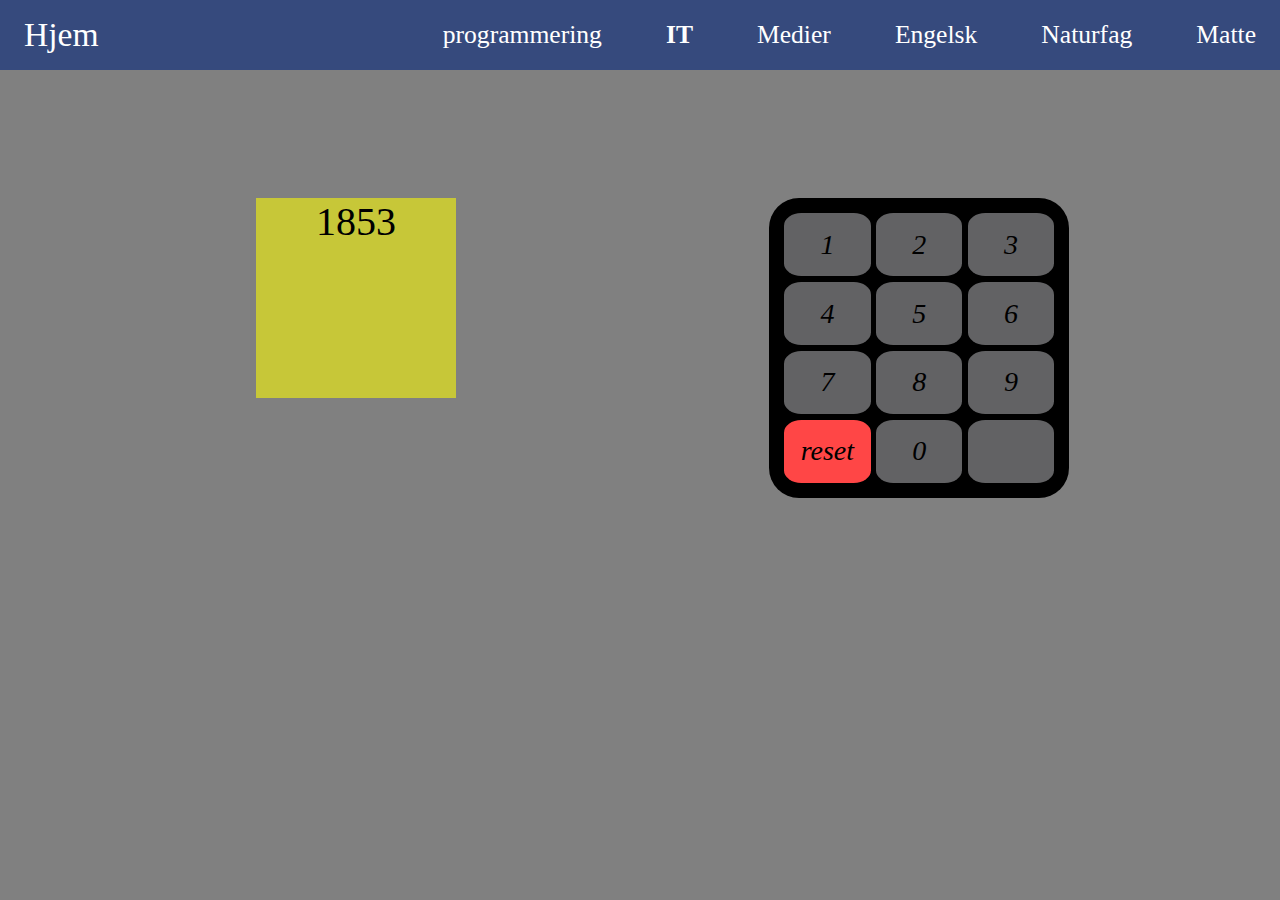
<file: IT/IT.html>
<!DOCTYPE html>
<html lang="en">
<head>
    <meta charset="UTF-8">
    <meta http-equiv="X-UA-Compatible" content="IE=edge">
    <meta name="viewport" content="width=device-width, initial-scale=1.0">
    <title>IT</title>
    <link rel="stylesheet" href="../navbarStyles.css">
    <link rel="stylesheet" href="IT.css">

    <!--google icons-->
    <link href="https://fonts.googleapis.com/icon?family=Material+Icons" rel="stylesheet">
</head>
<body>

       <!--navbar-->

    <!--https://dev.to/devggaurav/let-s-build-a-responsive-navbar-and-hamburger-menu-using-html-css-and-javascript-4gci-->
    <header class="header">
        <nav class="navbar">
            <a href="../index.html" class="nav-logo">Hjem</a>
            <ul class="nav-menu">
                <li class="nav-item">
                    <a href="../Programmering/Programmering.html" class="nav-link">programmering</a>
                </li>
                <li class="nav-item">
                    <a href="IT.html" class="nav-link bold">IT</a>
                </li>
                <li class="nav-item">
                    <a href="../Medier/Medier.html" class="nav-link">Medier</a>
                </li>
                <li class="nav-item">
                    <a href="../Engelsk/Engelsk.html" class="nav-link">Engelsk</a>
                </li>
                <li class="nav-item">
                    <a href="../Naturfag/Naturfag.html" class="nav-link">Naturfag</a>
                </li>
                <li class="nav-item">
                    <a href="../Matte/Matte.html" class="nav-link">Matte</a>
                </li>
            </ul>
            <div class="hamburger">
                <span class="bar"></span>
                <span class="bar"></span>
                <span class="bar"></span>
            </div>
        </nav>
</header>
     <!--navbar end-->
<div class="everything">

    <div class="note">
        <p>1853</p>
    </div>

    <div class="button-grid"> 
        <button class="padlock" value="1" id="button1" onclick="rememberNumbers(this.value)"> 
            <p>1</p>
        </button>
        <button class="padlock" value="2" id="button2" onclick="rememberNumbers(this.value)"> 
            <p>2</p>
        </button>
        <button class="padlock" value="3" id="button3" onclick="rememberNumbers(this.value)"> 
            <p>3</p>
        </button>
        <button class="padlock" value="4" id="button4" onclick="rememberNumbers(this.value)"> 
            <p>4</p>
        </button>
        <button class="padlock" value="5" id="button5" onclick="rememberNumbers(this.value)"> 
            <p>5</p>
        </button>
        <button class="padlock" value="6" id="button6" onclick="rememberNumbers(this.value)"> 
            <p>6</p>
        </button>
        <button class="padlock" value="7" id="button7" onclick="rememberNumbers(this.value)"> 
            <p>7</p>
        </button>
        <button class="padlock" value="8" id="button8" onclick="rememberNumbers(this.value)"> 
            <p>8</p>
        </button>
        <button class="padlock" value="9" id="button9" onclick="rememberNumbers(this.value)"> 
            <p>9</p>
        </button>
        <button class="padlock" id="resetButton" onclick="reset()"> 
            <p>reset</p>
        </button>
        <button class="padlock" value="0" id="button0" onclick="rememberNumbers(this.value)"> 
            <p>0</p>
        </button>
        <div button class="imposter" >
        <a href="ITyoumadeit.html" id="buttonGreenX" class="buttonGreen" class="material-icons backspace" > </a>
        </div>
    </div>
</div>


<script>
    
    const buttonGreen = document.querySelector(".buttonGreen");
    var selectedNumbers = "";
    

    function rememberNumbers(buttonValue){
        //console.log(buttonValue)
        selectedNumbers += buttonValue;
        console.log(selectedNumbers)

        if (selectedNumbers == "1853") {
            console.log("omg you did it");
            console.log(buttonGreen.style.visibility);
            buttonGreen.style.visibility = "visible"
        }
        
        if (selectedNumbers.length == 4) {
            //console.log("you won lol");
            selectedNumbers = "";
        }
        else {
            //show number
        }


    }

    function reset(){
        selectedNumbers = "";
    }


</script>






     <script>
        const hamburger = document.querySelector(".hamburger");
const navMenu = document.querySelector(".nav-menu");

hamburger.addEventListener("click", mobileMenu);

function mobileMenu() {
    hamburger.classList.toggle("active");
    navMenu.classList.toggle("active");
}
const navLink = document.querySelectorAll(".nav-link");

navLink.forEach(n => n.addEventListener("click", closeMenu));

function closeMenu() {
    hamburger.classList.remove("active");
    navMenu.classList.remove("active");
}

        </script>

    
</body>
</html>
</file>
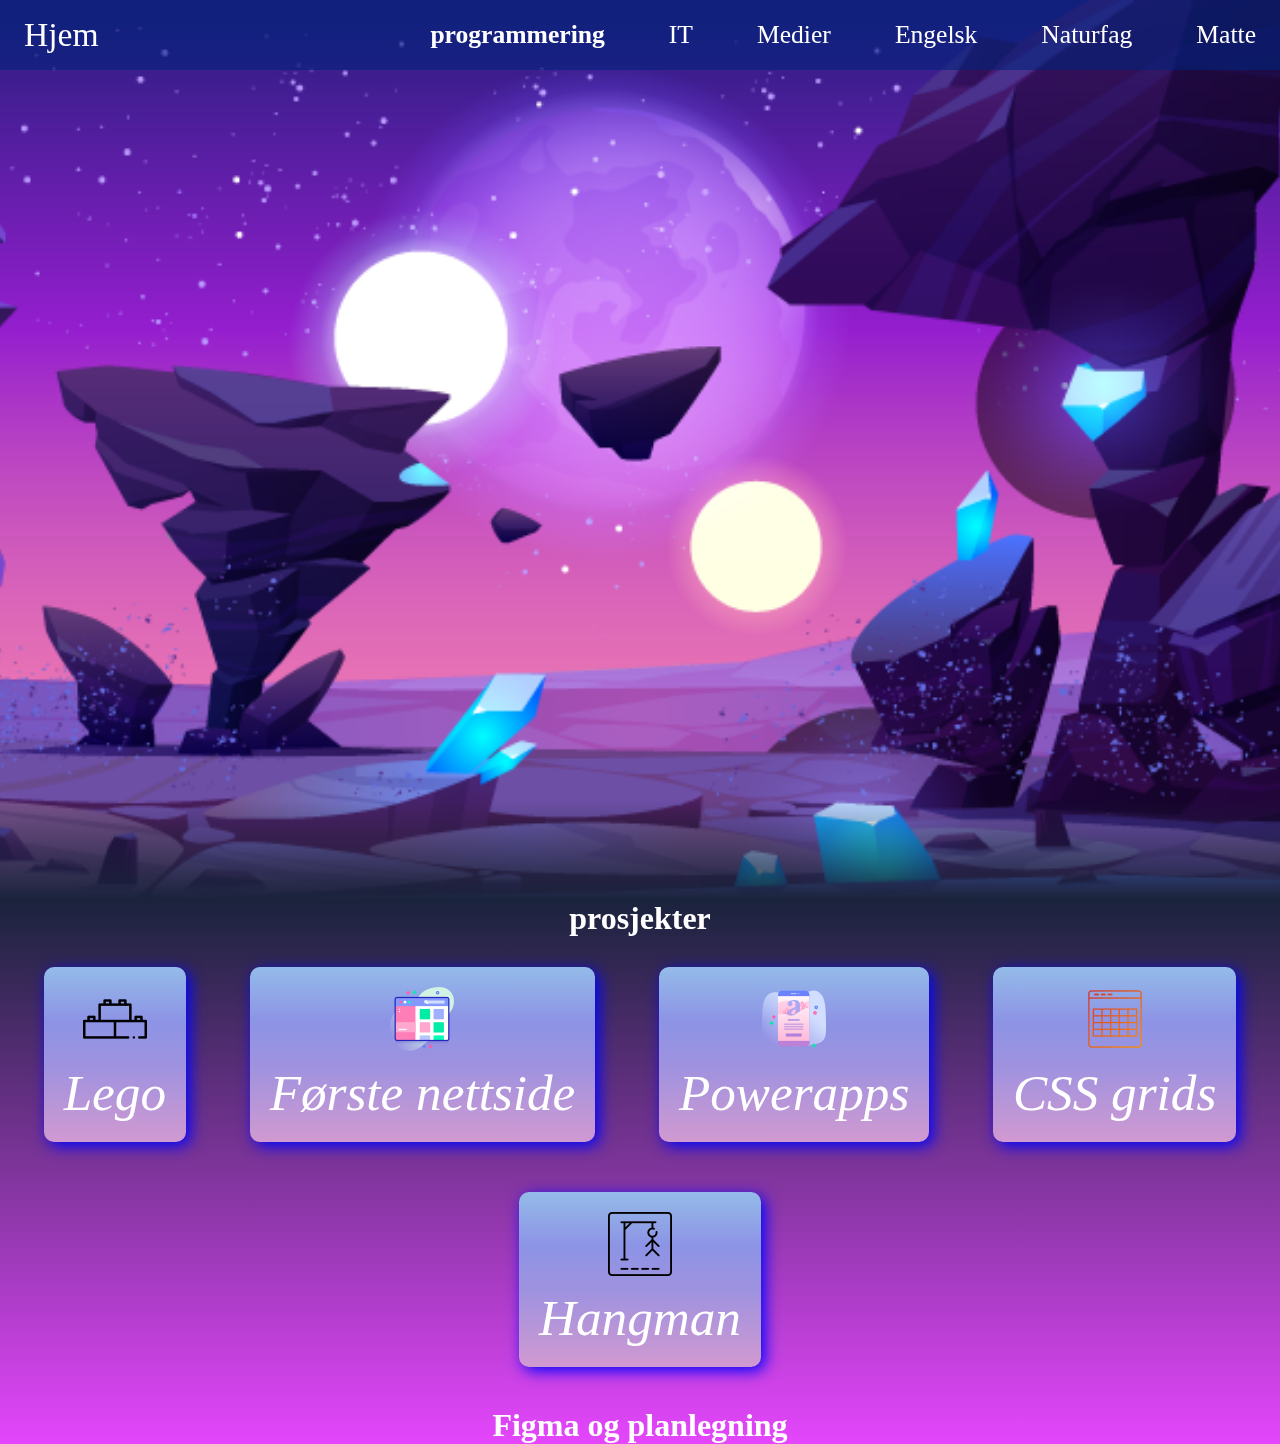
<file: Programmering/Programmering.html>
<!DOCTYPE html>
<html lang="en">
<head>
    <meta charset="UTF-8">
    <meta http-equiv="X-UA-Compatible" content="IE=edge">
    <meta name="viewport" content="width=device-width, initial-scale=1.0">
    <title>programmering</title>
    <link rel="stylesheet" href="Programmering.css">
    <link rel="stylesheet" href="../navbarStyles.css">
</head>


<body>
 <!--navbar-->

    <!--https://dev.to/devggaurav/let-s-build-a-responsive-navbar-and-hamburger-menu-using-html-css-and-javascript-4gci-->

    <header class="header">
        <nav class="navbar">
            <a href="../index.html" class="nav-logo">Hjem</a>
            <ul class="nav-menu">
                <li class="nav-item">
                    <a href="Programmering.html" class="nav-link bold">programmering</a>
                </li>
                <li class="nav-item">
                    <a href="../IT/IT.html" class="nav-link">IT</a>
                </li>
                <li class="nav-item">
                    <a href="../Medier/Medier.html" class="nav-link">Medier</a>
                </li>
                <li class="nav-item">
                    <a href="../Engelsk/Engelsk.html" class="nav-link">Engelsk</a>
                </li>
                <li class="nav-item">
                    <a href="../Naturfag/Naturfag.html" class="nav-link">Naturfag</a>
                </li>
                <li class="nav-item">
                    <a href="../Matte/Matte.html" class="nav-link">Matte</a>
                </li>
            </ul>
            <div class="hamburger">
                <span class="bar"></span>
                <span class="bar"></span>
                <span class="bar"></span>
            </div>
        </nav>
</header>
     <!--navbar-->

  
<!--Parallax effect https://www.youtube.com/watch?v=1wfeqDyMUx4-->
<!--https://freefrontend.com/css-parallax/-->

<section class="mouse_move">
    <img src="planet1.png" id="planet1" 
    class="mouse"
        value="5">
    <img src="planet2.png" id="planet2"
    class="mouse"
        value="7" >
    <img src="planet3.png" id="planet3" 
    class="mouse"
        value="4">
    <img src="stones.png" id="stones" 
    class="mouse"
        value="15">
    <img src="back-ground.png" id="mountains_behind">
    <h2 id="text">programmering</h2>
    <img src="ground.png"  id="mountains_front">

</section>

<div class="section2">
  <img src="sky (2).png"  id="sky">
  <img src="Tree.png"  id="tree">
  <img src="water.png"  id="water">
  
 

</div>






    <div class="second-part">
        <div class="projekter ">
            <h1>prosjekter</h1>
          <div class="grid-container">
                    
                <a class="grid-item" href="" >
                    
                    <figure>
                        <img src="./Icons/lego.png" alt="bg" />
                        <figcaption>
                          <div>
                            Lego
                          </div>
                        </figcaption>
                      </figure>
                    </a>
                <a class="grid-item" href="">
                    <figure>
                        <img src="./Icons/user-interface.png" alt="bg" />
                        <figcaption>
                          <div>
                            Første nettside
                          </div>
                        </figcaption>
                      </figure> 
                 </a>
                <a class="grid-item" href="">
                    <figure>
                        <img src="./Icons/webpage.png" alt="bg" />
                        <figcaption>
                          <div>
                            Powerapps
                          </div>
                        </figcaption>
                      </figure> 
                   </a>
                <a class="grid-item" href="">
                    <figure>
                        <img src="./Icons/grid.png" alt="bg" />
                        <figcaption>
                          <div>
                            CSS grids
                          </div>
                        </figcaption>
                      </figure> 
                    </a>
                <a class="grid-item" href="">
                    <figure>
                        <img src="./Icons/hangman-game.png" alt="bg" />
                        <figcaption>
                          <div> 
                            Hangman
                          </div>
                        </figcaption>
                      </figure> 
                    </a>
        </div>
        </div>
        <div class="creation">
            <h1>Figma og planlegning</h1>
        </div>

    </div>




     <script>
            let planet1 = document.getElementById('planet1');
            let planet2 = document.getElementById('planet2');
            let planet3 = document.getElementById('planet3');
            let stones = document.getElementById('stones');
            let behind = document.getElementById('mountains_behind');
            let text = document.getElementById('text');
            let front = document.getElementById('mountains_front');
            let sky = document.getElementById('sky')

            window.addEventListener('scroll',function() {
                let value=window.scrollY
                planet1.style.top = value*1.1+'px';
                planet1.style.left = value * 0.15 + 'px';
                planet2.style.top = value*1.2+'px';
                planet2.style.left = value*-0.15+'px';
                planet3.style.top = value*1.1+'px'
                behind.style.top = value*0.23+'px'
                stones.style.left = value*0.1+'px';
                stones.style.top = value*-0.3+'px';
                text.style.marginRight = value * 4.6 + 'px';
                text.style.marginTop = value * 0.3 + 'px';
                sky.style.top = value* -0.2 +'px';

            })



    const hamburger = document.querySelector(".hamburger");
    const navMenu = document.querySelector(".nav-menu");
    hamburger.addEventListener("click", mobileMenu);

    function mobileMenu() {
        hamburger.classList.toggle("active");
        navMenu.classList.toggle("active");
    }
    const navLink = document.querySelectorAll(".nav-link");

    navLink.forEach(n => n.addEventListener("click", closeMenu));

    function closeMenu() {
        hamburger.classList.remove("active");
        navMenu.classList.remove("active");
    }

   

        </script>

  <!--https:;//www.geeksforgeeks.org/how-to-create-mousemove-parallax-effects-using-html-css-javascript/-->   
<script type="text/javascript">

    document.addEventListener("mousemove", parallax);
    function parallax(event) {
      this.querySelectorAll(".mouse").forEach((shift) => {
        const position = shift.getAttribute("value");
        const x = (window.innerWidth - event.pageX * position) / 90;
        const y = (window.innerHeight - event.pageY * position) / 90;

        shift.style.transform = `translateX(${x}px) translateY(${y}px)`;
      });
    }


  </script>


</html>
</file>
<file: navbarStyles.css>
* {
    margin: 0;
    padding: 0;
    box-sizing: border-box;
}



li {
    list-style: none;
}

a {
    text-decoration: none;
}

.navbar {
  display: flex;
  justify-content: space-between;
  align-items: center;
  padding: 1rem 1.5rem;
  background-color: rgba(0, 34, 122, 0.58); 

}
.hamburger {
  display: none;
}

.bar {
  display: block;
  width: 25px;
  height: 3px;
  margin: 5px auto;
  -webkit-transition: all 0.3s ease-in-out;
  transition: all 0.3s ease-in-out;
  background-color: #ffffff;
}

.nav-menu {
  display: flex;
  justify-content: space-between;
  align-items: center;

 
}

.nav-item {
  margin-left: 5vw;
}

.nav-link{
  font-size: 2vw;
  font-weight: 400;
  color: #ffffff;
}

.nav-link:hover{
  color: red;
}

.nav-logo {
  font-size: 2.1rem;
  font-weight: 500;
  color: white;
}

.nav-logo:hover{
    color: red;
}
/*making it responsive*/
@media only screen and (max-width: 738px) {
  .nav-link{
    font-size: 7vw;
    line-height: 2vh;
  }
  .nav-menu {
      position:fixed ;
      left: -100%;
      top: 5rem;
      flex-direction: column;
      overflow-y: scroll;
      background-color: rgba(0, 34, 122, 0.58);
      width: 100%;
      border-radius: 10px;
      text-align: center;
      transition: 0.3s;
      box-shadow:
          0 10px 27px rgba(0, 0, 0, 0.05);      
          
  }
  
  .hamburger.active .bar:nth-child(2) {
    opacity: 0;
}

.hamburger.active .bar:nth-child(1) {
    transform: translateY(8px) rotate(45deg);
}

.hamburger.active .bar:nth-child(3) {
    transform: translateY(-8px) rotate(-45deg);
}

  .nav-menu.active {
      left: 0;
  }

  .nav-item {
      margin: 2.5rem 0;
  }

  .hamburger {
      display: block;
      cursor: pointer;
  }

}

.bold { font-weight: bolder; }
</file>
<file: IT/IT.css>
body {
   background-color: grey;
}
.everything {
    display: grid;
    grid-template-columns: auto auto;
    gap: 10%;
    margin-top: 10%;
    margin-left: 20%;
    margin-right: auto;
}

@media only screen and (max-width: 786px) {
    .everything {
        display: grid;
        grid-template-columns: repeat(1, 1fr);        
        margin-left: 0%;
        justify-items: center;
    }
    .button-grid {
        width: 30px;
        height: 30px; 
    }
  }

.note{
    background-color: rgba(255, 255, 0, 0.562);
    width: 200px;
    height: 200px;
    font-size: 40px;
    font: italic 28px;
    text-align: center;  
}



button, .imposter, .buttonGreen{
    background-color: rgb(98, 98, 100);
    border-radius: 20%;
    border: none;
    display: block;
    display: inline-block;
    /*https://www.codegrepper.com/code-examples/css/fit+text+in+button+css*/
    overflow: hidden;
    word-wrap:break-word;
    color: rgb(0, 0, 0);
    font: italic 28px "Fira Sans", serif;
    text-align: center;
}

button:hover {
    transform: scale(1.1);
    transition: 0.2s;   
    cursor: pointer;
}

.button-grid {

    display: grid;
    /*https://css-tricks.com/equal-width-columns-in-css-grid-are-kinda-weird/*/
    grid-template-columns: minmax(0, 1fr) minmax(0, 1fr) minmax(0, 1fr);
    grid-template-rows: 
    auto auto auto;
    width: 300px;
    height: 300px; 
    gap: 2%;
    padding:15px;
    background-color: black;
    border-radius: 10%;
    
}

a {
    color: black;
}

.imposter:hover {
    transform: scale(1.1);
    transition: 0.2s;
}
.buttonGreen {
    visibility: hidden;
    background-color: rgb(141, 235, 169);
    height: 100%;
    width: 100%;
}

#resetButton {
    background: rgb(255, 70, 70);
}
</file>
<file: Programmering/Programmering.css>
@import url('https://fonts.googleapis.com/css?family=Poppins:300,400,500,600,700,800,900&display=swap%27');
*
{
    scroll-behavior: smooth;
}

body
{
    width: 100%;
    height: 100%;
    overflow-x: hidden;
    background: url('Sky.png')no-repeat center fixed;
    background-size: cover;
    

}
.header {
    position: fixed ;
    width: 100%;
    /*z-index tells on which layer the image or object should be on.*/
    z-index: 2000;
}

section
{
    position: relative;
    width: 100%;
    height: 100vh;
    padding: 100px;
    display: flex;
    justify-content: center;
    align-items: center;
    overflow: hidden;
  
}
.section2 {
    display: none;

}
section::before
{
    content:'';
    position: absolute;
    bottom: 0;
    width: 100%;
    height: 100px;
    z-index: 1000;
    background: linear-gradient(to top,#1A233C, transparent);
}

section img
{
    position: absolute;
    top: 0;
    left: 0;
    width: 100%;
    height: 100%;
    object-fit: cover;
    pointer-events: none;
}



section img#planet1, #planet2, #planet3
{
    mix-blend-mode: screen;
}

section img#mountains_front
{
    z-index: 10;
   
}
#text
{
    position: absolute;
    right: -1100px;
    white-space: nowrap;
    font-size: 8vw;
    z-index: 9;
    color: #ffffffe8;
    text-shadow: 2px 2px 21px #ff00b3;
    font-family: 'Poppins', sans-serif;

}

@media only screen and (max-width: 780px)  {
    .section2 {
    position: relative;
    width: 100%;
    height: 100vh;
    padding: 100px;
    display: flex;
    justify-content: center;
    align-items: center;
    overflow: hidden;
    display: block;
    
    }

    .section2 img
{
    position: absolute;
    top: 0;
    left: 0;
    width: 100%;
    height: 100%;
    object-fit: cover;
    pointer-events: none;
}


    section {
        display: none;
    } 
}



.second-part {
    height: 100%;
    background: linear-gradient(0deg, rgba(228,70,252,1) 0%, rgba(26,35,60,1) 100%);     color: white;
    text-align: center;
}

.grid-container{
    display: flex;
    flex-flow: row wrap;
    gap: 50px 20px;
    justify-content: space-evenly;
    margin-top: 30px;
}

.grid-item {
    background: linear-gradient(0deg, rgba(238, 174, 202, 0.877) 0%, rgba(197, 180, 216, 0.808) 43%, rgba(176, 183, 223, 0.801) 69%, rgba(148,187,233,1) 100%); 
    background-color: rgb(0, 4, 255);
    border-radius: 10px;
    padding: 20px;
    display: block;
    display: inline-block;
    /*https://www.codegrepper.com/code-examples/css/fit+text+in+button+css*/
    overflow: hidden;
    word-wrap:break-word;
    box-sizing: border-box;
    box-shadow: 4px 4px 15px rgb(0, 4, 255);
    color: white;
    font: italic 4vw "Fira Sans", serif;
    text-align: center;
}

.grid-item:hover {
  transform: scale(1.1);
  transition: 0.2s;

}
/*https://css-tricks.com/snippets/css/a-guide-to-flexbox/*/

.img {

}


.creation {
    margin-top: 40px;
}
</file>
